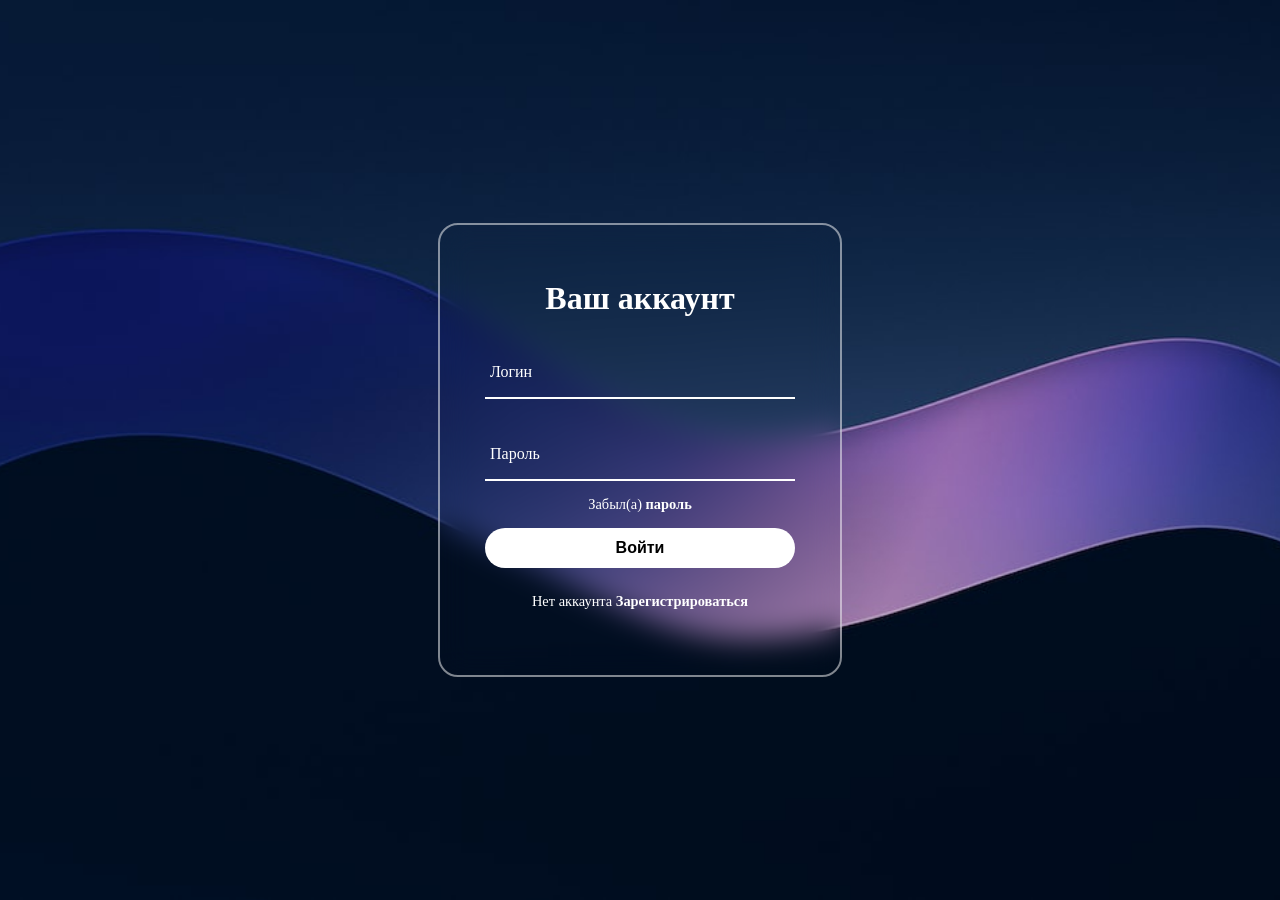
<file: index.html>
<!DOCTYPE html>

<html lang="en">

<head>
  <link rel="stylesheet" href="styles.css">
  <title>Регистрация</title>
</head>

<body>
  <section>
    <div class="form-box">
      <div class="form-value">
        <form action="">
          <h2>Ваш аккаунт</h2>
          <div class="inputbox">
            <input type="name" required>
            <label for="">Логин</label>
          </div>
          <div class="inputbox">
            <input type="password" required>
            <label for="">Пароль</label>
          </div>
          <div class="forget">
            <label>
              <p>Забыл(а) <a href="#">пароль</a>
            </label></p>

          </div>
          <button>Войти</button>
          <div class="register">
            <p>Нет аккаунта   <a href="#">Зарегистрироваться</a></p>
          </div>
        </form>
      </div>
    </div>
  </section>
</body>

</html>
</file>
<file: styles.css>
* {

  margin: 0;
  padding: 0;
}

section {
  display: flex;
  justify-content: center;
  align-items: center;
  min-height: 100vh;
  width: 100%;

  background: url('background.png');
  background-position: center;
  background-size: cover;
}

.form-box {
  position: relative;
  width: 400px;
  height: 450px;
  background: transparent;
  border: 2px solid rgba(255, 255, 255, 0.5);
  border-radius: 20px;
  backdrop-filter: blur(15px);
  display: flex;
  justify-content: center;
  align-items: center;

}

h2 {
  font-size: 2em;
  color: #fff;
  text-align: center;
}

.inputbox {
  position: relative;
  margin: 30px 0;
  width: 310px;
  border-bottom: 2px solid #fff;
}

.inputbox label {
  position: absolute;
  top: 50%;
  left: 5px;
  transform: translateY(-50%);
  color: #fff;
  font-size: 1em;
  transition: .5s;
}

input:focus~label,
input:valid~label {
  top: -5px;
}

.inputbox input {
  width: 100%;
  height: 50px;
  background: transparent;
  border: none;
  outline: none;
  font-size: 1em;
  padding: 0 35px 0 5px;
  color: #fff;
}

.inputbox ion-icon {
  position: absolute;
  right: 8px;
  color: #fff;
  font-size: 1.2em;
  top: 20px;
}

.forget {
  margin: -15px 0 15px;
  font-size: .9em;
  color: #fff;
  display: flex;
  justify-content: center;
}

.forget label input {
  margin-right: 3px;

}

.forget label a {
  color: #fff;
  text-decoration: none;
  font-weight: 600
}

.forget label a:hover {
  text-decoration: underline;
}

button {
  width: 100%;
  height: 40px;
  border-radius: 40px;
  background: #fff;
  border: none;
  outline: none;
  cursor: pointer;
  font-size: 1em;
  font-weight: 600;
}

.register {
  font-size: .9em;
  color: #fff;
  text-align: center;
  margin: 25px 0 10px;
}

.register p a {
  text-decoration: none;
  color: #fff;
  font-weight: 600;
}

.register p a:hover {
  text-decoration: underline;
}
</file>
